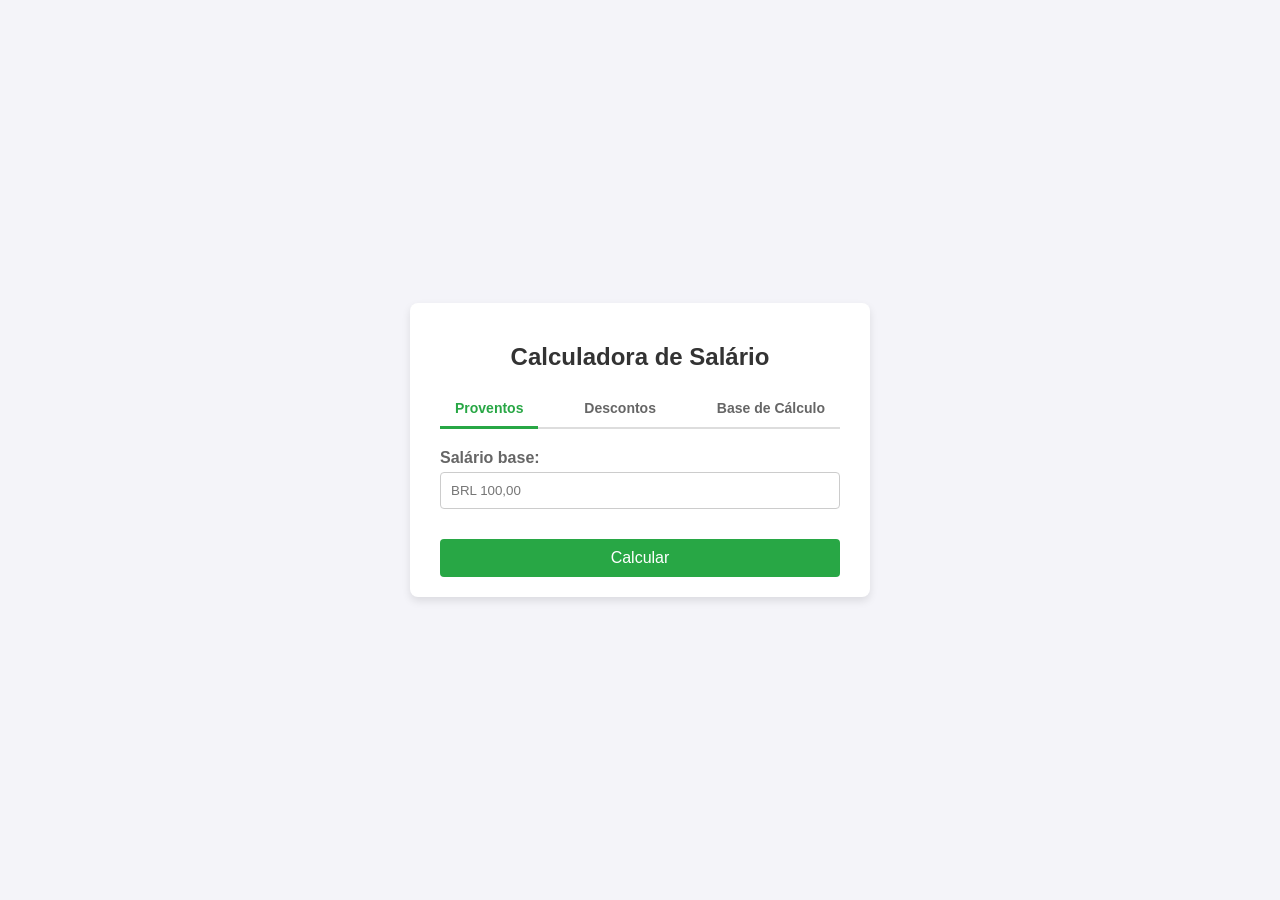
<file: app/templates/index.html>
<!DOCTYPE html>
<html lang="pt-br">
<head>
    <meta charset="UTF-8">
    <meta name="viewport" content="width=device-width, initial-scale=1.0">
    <link rel="shortcut icon" href="../static/images/favicon.png" type="image/x-icon">
    <link rel="stylesheet" href="../static/css/style.css">
    <title>Calculadora de Salário</title>
    <script src="../static/js/cleave.min.js"></script>
</head>
<body>
    <div class="form-container">
        <h2>Calculadora de Salário</h2>

        <div class="tabs">
            <button type="button" class="tab-btn active" onclick="openTab(event, 'earnings')">Proventos</button>
            <button type="button" class="tab-btn" onclick="openTab(event, 'discounts')">Descontos</button>
            <button type="button" class="tab-btn" onclick="openTab(event, 'calculation_base')">Base de Cálculo</button>
        </div>

        <form id="input-form" action="/calculate" method="POST" target="_blank">
            
            <div id="earnings" class="tab-content active">
                <div class="form-group">
                    <label for="base_salary">Salário base:</label>
                    <input type="text" inputmode="numeric" id="base_salary" name="base_salary" placeholder="BRL 100,00" required>
                </div>
            </div>

            <div id="discounts" class="tab-content">

            </div>

            <div id="calculation_base" class="tab-content">
                <div class="form-group">
                    <label>Porcentagem de adiantamento:</label>
                    <div class="radio-group">
                        <input type="radio" id="percentage_30" name="percentage_advance" value="30" checked>
                        <label for="percentage_30">30%</label>
                        
                        <input type="radio" id="percentage_40" name="percentage_advance" value="40">
                        <label for="percentage_40">40%</label>

                        <input type="radio" id="percentage_50" name="percentage_advance" value="50">
                        <label for="percentage_50">50%</label>
                    </div>
                </div>
                <div class="form-group">
                    <label>Horas trabalhadas (hora/divisor):</label>
                    <div class="radio-group">
                        <input type="radio" id="hours_36" name="hours_worked_per_week" value="36" checked>
                        <label for="hours_36">36/180</label>
                        
                        <input type="radio" id="hours_40" name="hours_worked_per_week" value="40">
                        <label for="hours_40">40/200</label>

                        <input type="radio" id="hours_44" name="hours_worked_per_week" value="44">
                        <label for="hours_44">44/220</label>
                    </div>
                </div>
            </div>

            <button type="submit" class="submit-btn">Calcular</button>
        </form>
    </div>

    <script>
        const baseSalaryInput = document.getElementById('base_salary');
        const cleaveCurrency = new Cleave(baseSalaryInput, {
            numeral: true,
            numeralThousandsGroupStyle: 'thousand',
            numeralDecimalMark: ',', 
            delimiter: '.',          
            rawValueTrimPrefix: true 
        });

        function openTab(evt, tabName) {
            const tabContents = document.querySelectorAll('.tab-content');
            tabContents.forEach(content => {
                content.classList.remove('active');
            });

            const tabBtns = document.querySelectorAll('.tab-btn');
            tabBtns.forEach(btn => {
                btn.classList.remove('active');
            });

            document.getElementById(tabName).classList.add('active');
            evt.currentTarget.classList.add('active');
        }
    </script>
</body>
</html>
</file>
<file: app/static/css/style.css>
body {
    font-family: Arial, sans-serif;
    background-color: #f4f4f9;
    display: flex;
    justify-content: center;
    align-items: center;
    height: 100vh;
    margin: 0;
}
.form-container {
    background-color: #ffffff;
    padding: 20px 30px;
    border-radius: 8px;
    box-shadow: 0 4px 8px rgba(0, 0, 0, 0.1);
    width: 100%;
    max-width: 400px;
}
h2 {
    text-align: center;
    color: #333;
}
.form-group {
    margin-bottom: 15px;
}
label {
    display: block;
    margin-bottom: 5px;
    color: #666;
    font-weight: bold;
}
input[type="text"],
input[type="email"],
input[type="number"],
select,
textarea {
    width: 100%;
    padding: 10px;
    border: 1px solid #ccc;
    border-radius: 4px;
    box-sizing: border-box;
}
textarea {
    resize: vertical;
    height: 80px;
}
.radio-group, .checkbox-group {
    display: flex;
    align-items: center;
    gap: 10px;
}
.radio-group label, .checkbox-group label {
    font-weight: normal;
    margin-bottom: 0;
}

.submit-btn {
    width: 100%;
    padding: 10px;
    background-color: #28a745;
    color: white;
    border: none;
    border-radius: 4px;
    font-size: 16px;
    cursor: pointer;
    transition: background-color 0.3s;
    margin-top: 15px; 
}
.submit-btn:hover {
    background-color: #218838;
}

.tabs {
    display: flex;
    justify-content: space-between;
    margin-bottom: 20px;
    border-bottom: 2px solid #ddd;
}

.tab-btn {
    background-color: transparent;
    border: none;
    color: #666;
    padding: 10px 15px;
    cursor: pointer;
    font-size: 14px;
    font-weight: bold;
    border-bottom: 3px solid transparent;
    transition: all 0.3s ease;
    margin-bottom: -2px; 
}

.tab-btn:hover {
    color: #333;
    background-color: #f9f9f9;
}

.tab-btn.active {
    color: #28a745; 
    border-bottom: 3px solid #28a745;
}

.tab-content {
    display: none;
    animation: fadeIn 0.4s;
}

.tab-content.active {
    display: block;
}

@keyframes fadeIn {
    from { opacity: 0; transform: translateY(5px); }
    to { opacity: 1; transform: translateY(0); }
}
</file>
